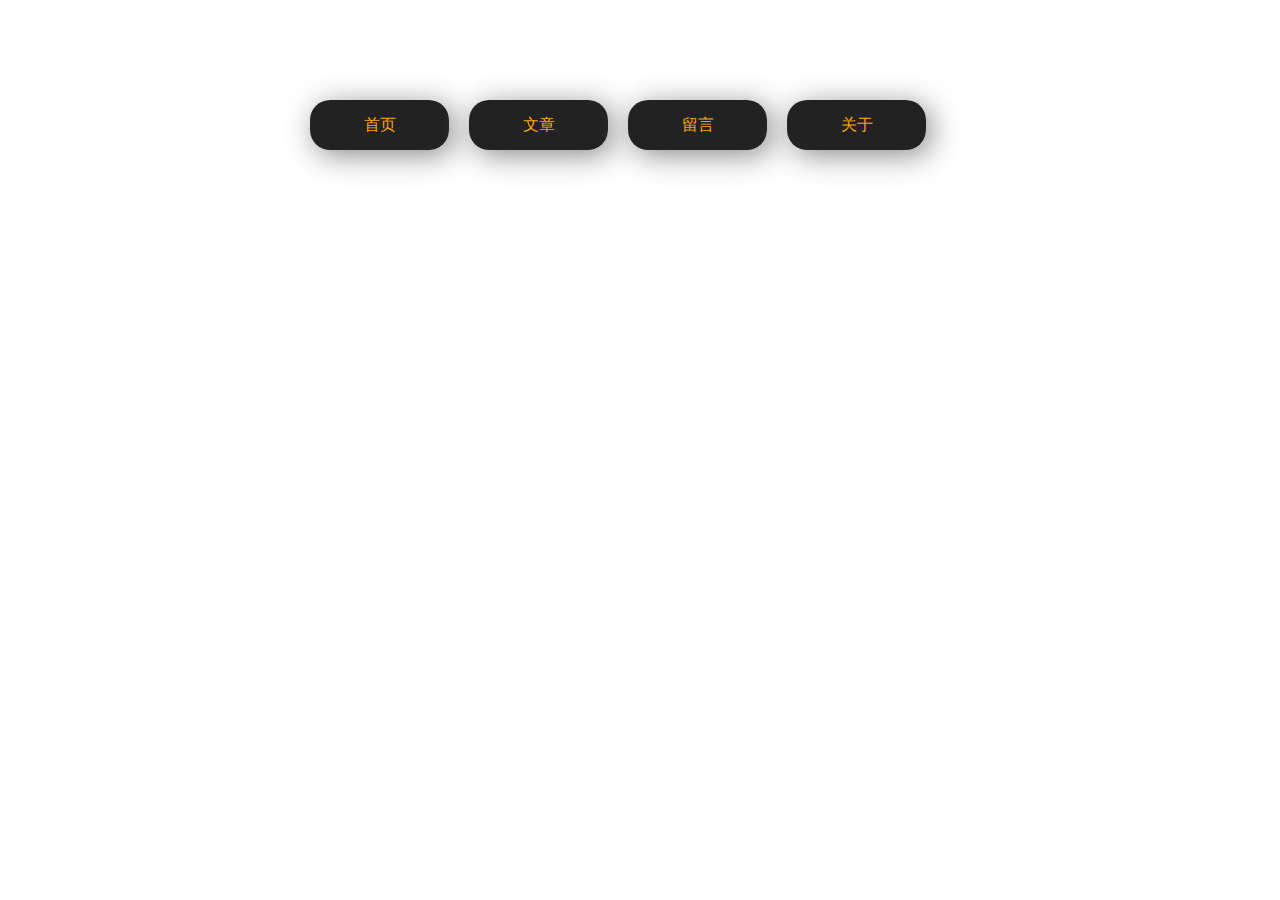
<file: index.html>
﻿<html>
<head>
<link rel="stylesheet" type="text/css" href="./css/home.css">
<title>首页</title>

</head>
<body>
<div class="dh">
<ul>
	<li id="a"><a href="#">首页</a></li>
	<li id="b"><a href="#">文章</a></li>
	<li id="c"><a href="./msgBoard.html">留言</a></li>
	<li id="d"><a href="./aboutme.html">关于</a></li>
</ul>


</div>





</body>


</html>
</file>
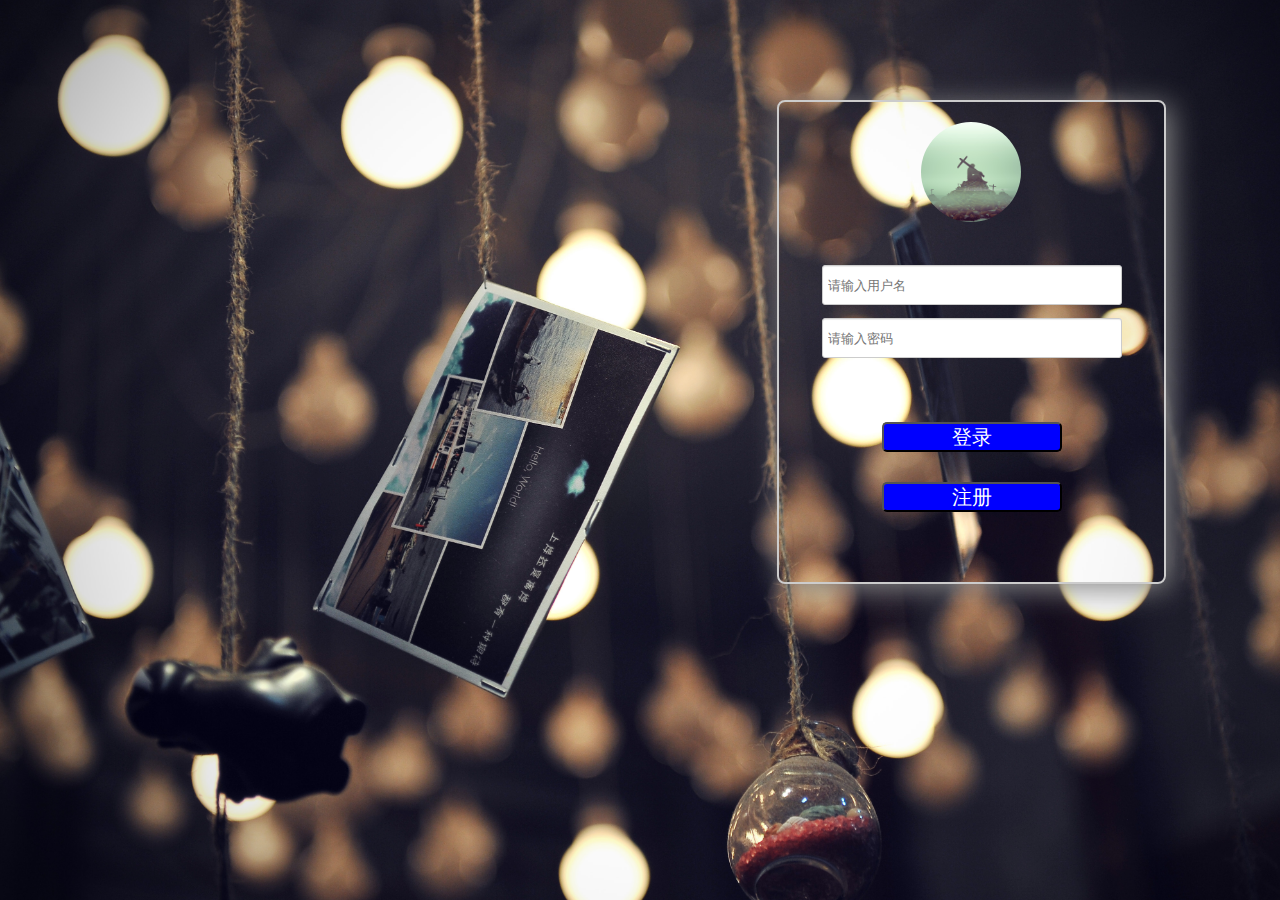
<file: login.html>
﻿<html>
<head>
<title>登陆</title>
<link rel="stylesheet" type="text/css" href="./css/style.css">

</head>
<body>

<div class="loginBox">
	<div class="icoBox">
		<div class="ico"></div>
	</div>
	<form>
	<div class="inpBox">
		<input type="text" placeholder="请输入用户名" name="userName"></input>
		<input type="password" placeholder="请输入密码" name="pwd"></input>
		
	</div>
	<div class="btBox">
		<button class="loginBt" type="submit">登录</button>
		<button class= "regsin" type="button" onClick="location.href='register.html'">注册</button>
	</div>
	</form>
	
	
</div>





















</body>
</html>
</file>
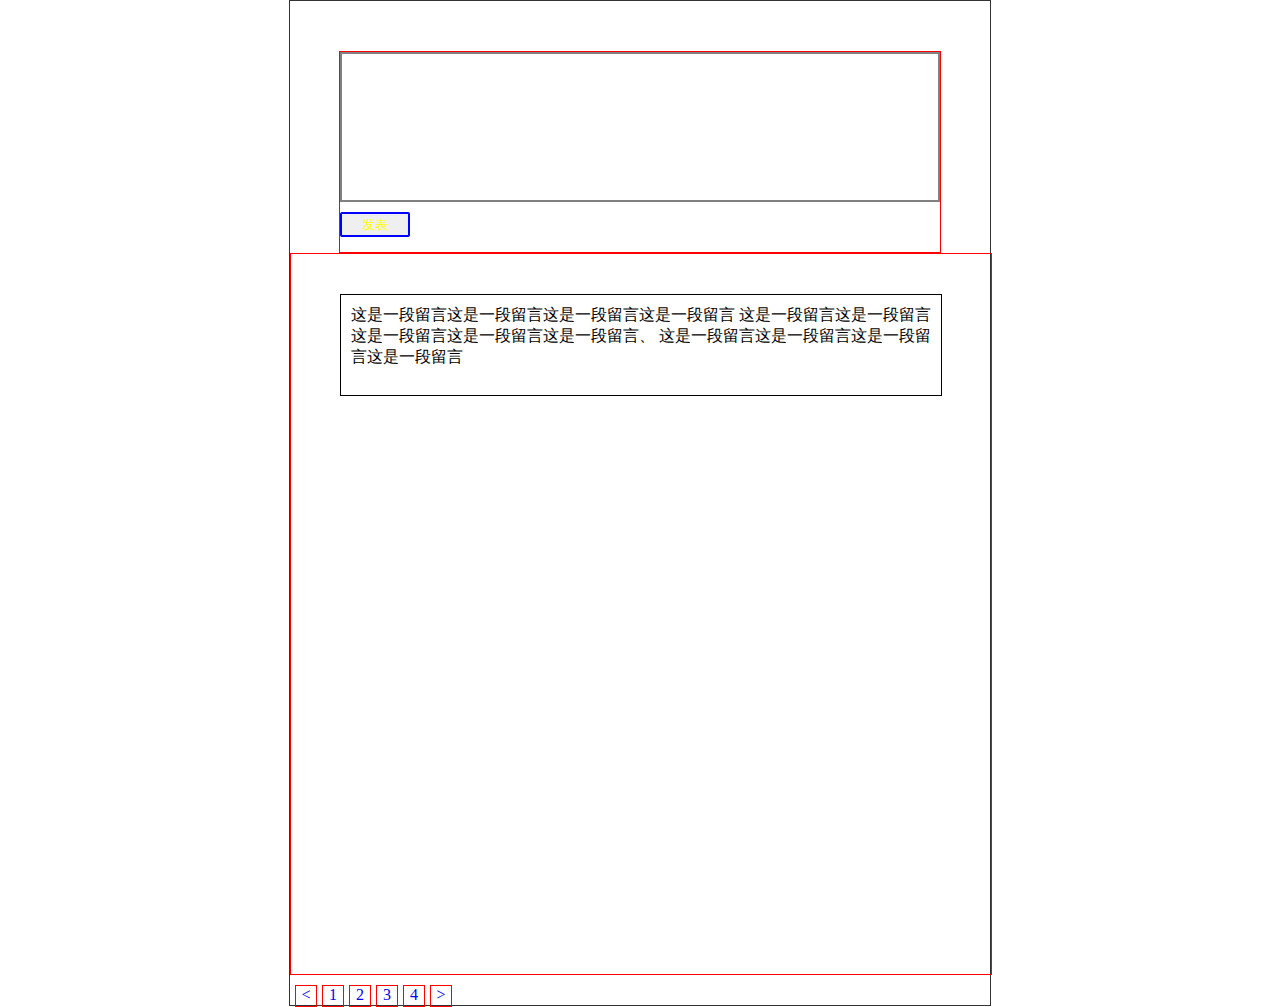
<file: msgBoard.html>
﻿<html>
<head>
<link rel="stylesheet" type="text/css" href="./css/msg.css">

<title>留言板</title>
</head>

<body>
<div class="center">
<div class="in_area">
	<textarea type="textarea"></textarea>
	<button class="sendBt">发表</button>
</div>
<div  class="msgArea">
<div class="contentTxt">
	<p>这是一段留言这是一段留言这是一段留言这是一段留言
	这是一段留言这是一段留言这是一段留言这是一段留言这是一段留言、
	这是一段留言这是一段留言这是一段留言这是一段留言</p>
</div>

</div>
<div class="page">
	<ul class="pageNub">
	<li><a href=#><</a></li>
	<li><a href=#>1</a></li>
	<li><a href=#>2</a></li>
	<li><a href=#>3</a></li>
	<li><a href=#>4</a></li>
	<li><a href=#>></a></a></li>
	</ul>

</div>
</div>




</body>
</html>
</file>
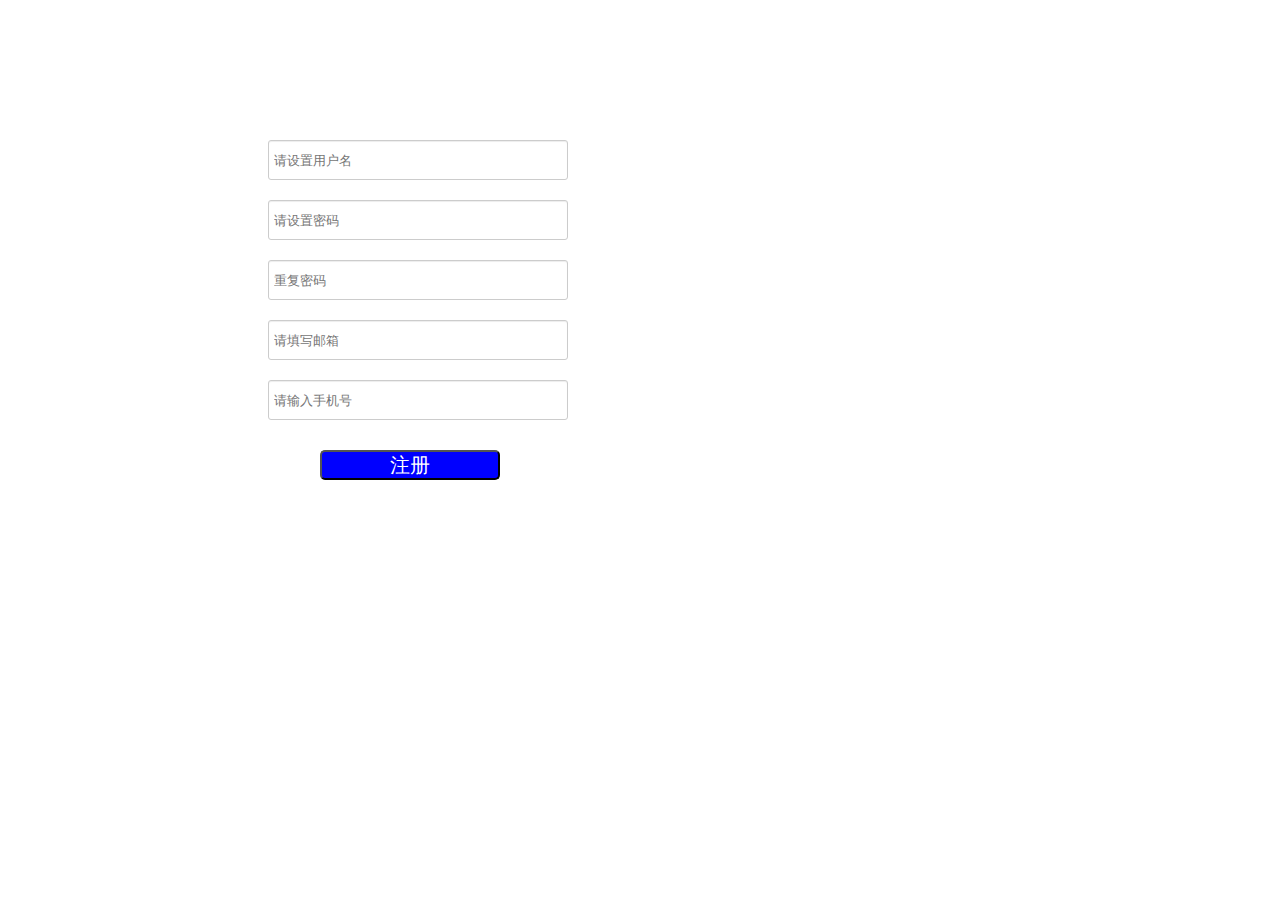
<file: register.html>
﻿<html>
<head>
<title>注册</title>
<link rel="stylesheet"  type="text/css" href="./css/reg.css"/>
<script type="text/javascript" src="./js/jquery-3.2.1.min.js"></script>
<script type="text/javascript" src="./js/reg.js"></script>
</head>

<body>


<div class="regBox">
<form  action="POST">
	<div class="inputBox">
	
		<input type="text" name="uname" class="name" placeholder="请设置用户名"></input><br>
		<span class="error" id="nameMsg"></span>	
		<input type="password" name="pwd" class="pwd" placeholder="请设置密码" ></input><br>
		<span class="error" id="pwdMsg"></span>
		<input type="password" name="rpwd" class="rpwd" placeholder="重复密码"></input><br>
		<span class="error" id="rpwdMsg"></span>
		<input type="text" name="email" class="email" placeholder="请填写邮箱"></input><br>
		<span class="error" id="emlMsg"></span>
		<input type="text" name="tel" class="tel" placeholder="请输入手机号"></input><br>
		<span class="error" id="telMsg"></span>
	</div>
	<button type="submit" >注册</button>
</form>
</div>


















</body>

</html>
</file>
<file: css/home.css>
﻿*{
	margin:0px;
	padding:0px;
}
.dh{
	width:700px;
	height:52px;
	//border:2px solid gray;
	border-radius:3px;
	
	margin:100px auto; 
	//position:absolute;

}
.dh ul{
	list-style-type:none;
	float:left;
	//position:relative;
	//margin-top:15px;
	

}
.dh ul li{
	display:block;
	float:left;
	margin-left:20px;
	position:relative;
	border-radius:20px;
	width:139px;
	height:50;
	background-color:#222;
}
.dh ul  a{
	display:block;
	color:orange;
	height:50px;
	text-align:center;
	line-height:50px;
	text-decoration:none;
	border-radius:20px;
    box-shadow:5px  5px 30px #888;
}
.dh ul a:hover{
	background-color:blue;
	color:white;
	font-weight:bold;

}

/*
#a,#b,#c,#d{
	width:139px;
	height:50;
	background-color:#222;
	//border:1px solid white;
	
	
}
*/
</file>
<file: css/style.css>
﻿*{
	margin:0px;
	padding:0px;

}
body{
	width: 1366px; 
	height: 309px;
	min-width:800px;
	background:url(../images/back_login.jpg) no-repeat; 
	background-size:1366px ;
}
 .loginBox .inpBox, .loginBox .btBox{
	width:335px;
	float:left;
	margin: 30px 0px 0px 25px;
	
	
}
.loginBox{
//position:absolute;
	width:385px;
	height:480px;
	border:2px solid #ccc;
	float:right;
	margin-right:200px;
	margin-top:100px;
	border-radius:8px;
	box-shadow:5px  5px 30px #888;
	
}
.loginBox .icoBox{
	width:100px;
	height:100px;
	border-color:yellow;
	margin-top:20px;
	margin-left:142px;
	position:relative;
}
.loginBox .icoBox .ico{
	width:100px;
	height:100px;
	border-radius:50px;
	background:url(../images/1.jpg) no-repeat center;
	background-size:100px 100px ;
	position:relative;
}
.loginBox .icoBox .ico:hover{
	border:2px solid gray;
	
}
.loginBox .inpBox{
	height:120px;
	//border:1px solid blue;
	position:relative;
	
}
.loginBox .btBox{
	margin-top:20px;
	height:150px;
//	order:1px solid green;
	position:relative;
}
.loginBox .inpBox input{
	width:300px;
	height:40px;
	margin-top:13px;
	margin-left:18px;
	border-radius:5px;
	

}
.loginBox .inpBox input{
	width:300px;
	height:40px;
	margin-top:13px;
	margin-left:18px;
	border-radius:5px;
    border: 1px solid #ccc;
    padding: 7px 0px;
    border-radius: 3px;
    padding-left:5px;
    -webkit-box-shadow: inset 0 1px 1px rgba(0,0,0,.075);
    box-shadow: inset 0 1px 1px rgba(0,0,0,.075);
    -webkit-transition: border-color ease-in-out .15s,-webkit-box-shadow ease-in-out .15s;
    -o-transition: border-color ease-in-out .15s,box-shadow ease-in-out .15s;
    transition: border-color ease-in-out .15s,box-shadow ease-in-out .15s
            }
.loginBox .inpBox input:focus{
    border-color: #66afe9;
    outline: 0;
    -webkit-box-shadow: inset 0 1px 1px rgba(0,0,0,.075),0 0 8px rgba(102,175,233,.6);
    box-shadow: inset 0 1px 1px rgba(0,0,0,.075),0 0 8px rgba(102,175,233,.6)
            }

.loginBox .btBox .loginBt{
	//display:none;
	width:180px;
	height:30px;
	background-color:blue;
	border-radius:5px;
	color:white;
	margin-left:78px;
	margin-top:30px;
	font-size:20px;

}

.loginBox .btBox .regsin{
	width:180px;
	height:30px;
	background-color:blue;
	border-radius:5px;
	color:white;
	margin-left:78px;
	margin-top:30px;
	font-size:20px;
	position:relative;
	
}
</file>
<file: css/msg.css>
﻿*{
	margin:0px;
	padding:0px;
}
.center{
	width:700px;
	border:1px solid #333;
	margin:0px auto;
}
.center .in_area{
	width:600px;
	height:200px;
	border:1px solid red;
	margin:0px auto;
	margin-top:50px;
	position:relative;
}
.center .in_area textarea{
	resize:none;
	width:600px;
	height:150px;
	max-width:600px;
	max-height:150px;
	border:2px solid gray;
	position:relative;
}
.center .in_area .sendBt{
	width:70px;
	height:25px;
	border:2px solid blue;
	border-radius:2px;
	color:yellow;
	margin-top:10px;
	position:relative;
}
.center .msgArea{
	width:700px;
	height:80%;
	border:1px solid red;
	position:relative;
}

.center .msgArea .contentTxt{
	width:600px;
	height:100px;
	margin:0px auto;
	border:1px solid black;
	margin-top:40px;
	

}
.center .msgArea .contentTxt p{
	margin:10px 0px 0px 10px;

}
.center .page{
	width:700px;
	height:20px;
	margin-top:10px;
	
}
.center .page ul{
	list-style-type:none;
	display:block;
	
}
.center .page ul li {
	display:block;
	border:1px solid red;
	float:left;
	width:20px;
	height:20px;
	margin-left:5px;
	text-align:center;
}
.center .page ul a{
	text-decoration:none;
	
}
</file>
<file: css/reg.css>
﻿*{
	margin:0px;
	padding:0px;
}
.regBox{
	width:500px;
	height:800px;
	left:200px;
	//border:2px solid red;
	position:absolute; 
	margin-top:100px;
	
}
.regBox .inputBox{
	width:400px;
	height:300px;
	margin-top:20px;
	position:relative;
	left:50px;
	
}
.regBox input{
	width:300px;
	height:40px;
	margin-top:20px;
	margin-left:18px;
	border-radius:5px;
    border: 1px solid #ccc;
    padding: 7px 0px;
    border-radius: 3px;
    padding-left:5px;
    -webkit-box-shadow: inset 0 1px 1px rgba(0,0,0,.075);
    box-shadow: inset 0 1px 1px rgba(0,0,0,.075);
    -webkit-transition: border-color ease-in-out .15s,-webkit-box-shadow ease-in-out .15s;
    -o-transition: border-color ease-in-out .15s,box-shadow ease-in-out .15s;
    transition: border-color ease-in-out .15s,box-shadow ease-in-out .15s;
	position:relative;
}
.regBox input:focus{	
	border-color: #66afe9;
    outline: 0;
    -webkit-box-shadow: inset 0 1px 1px rgba(0,0,0,.075),0 0 8px rgba(102,175,233,.6);
    box-shadow: inset 0 1px 1px rgba(0,0,0,.075),0 0 8px rgba(102,175,233,.6)
}
.regBox button{
	width:180px;
	height:30px;
	background-color:blue;
	border-radius:5px;
	color:white;
	left:120px;
	margin-top:30px;
	font-size:20px;
	position:relative;
	
}
.regBox .inputBox .error{
	color:red;
	font-size:12px;
	font-family:微软雅黑;
	position:absolute;
	left:20px;
	
}
</file>
